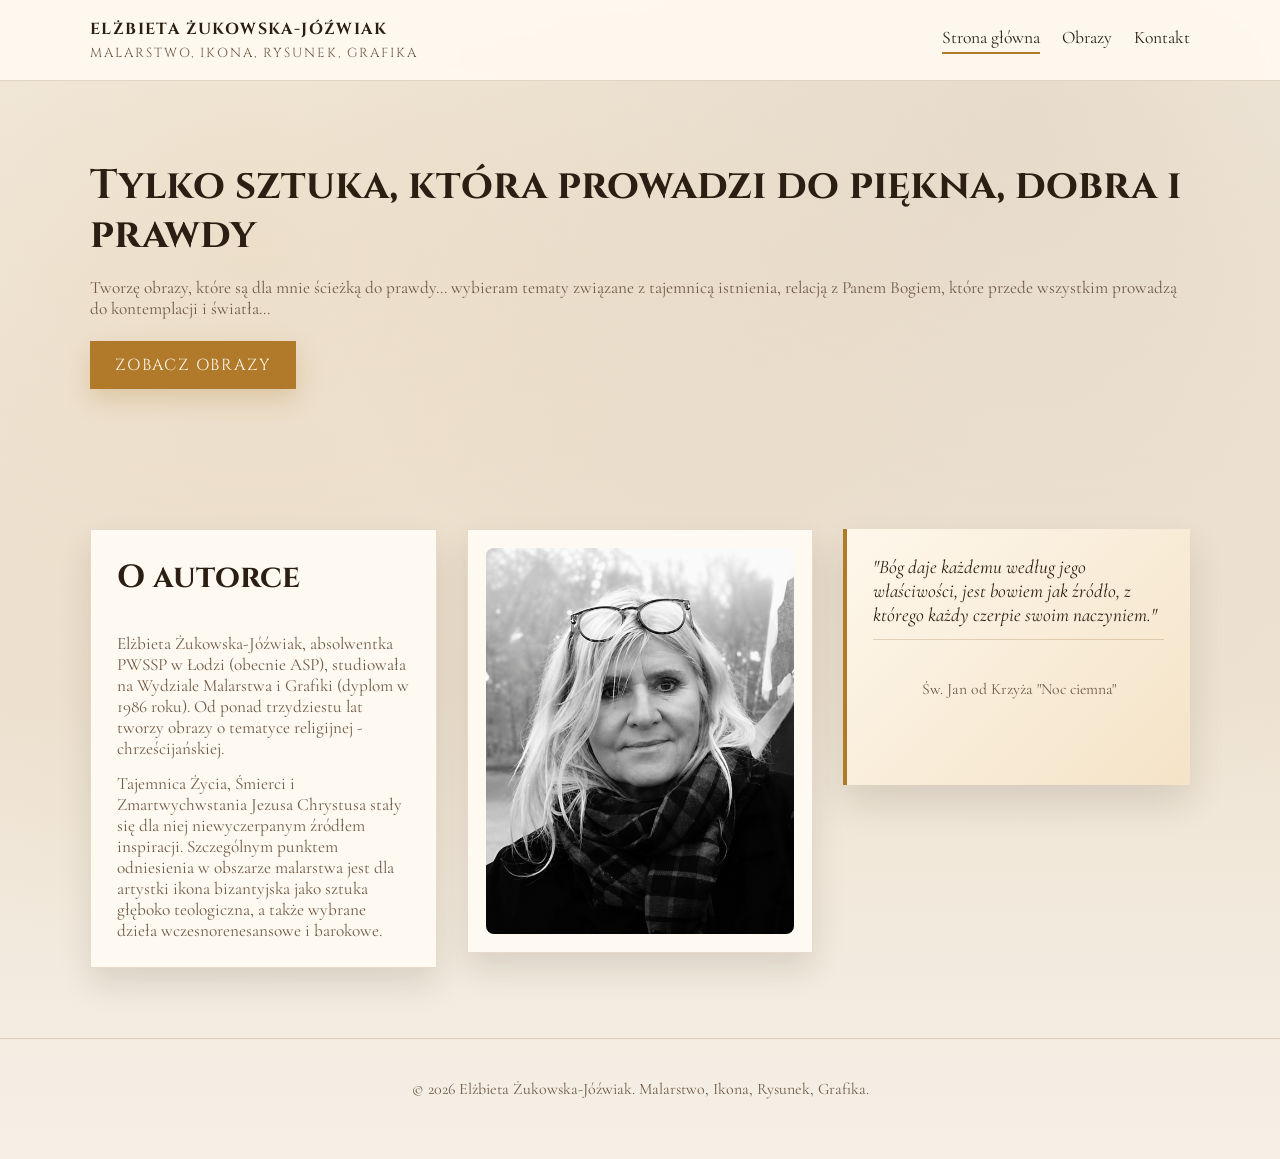
<file: index.html>
<!doctype html>
<html lang="pl">
  <head>
    <meta charset="UTF-8" />
    <meta name="viewport" content="width=device-width, initial-scale=1.0" />
    <title>Elżbieta Żukowska-Jóźwiak</title>
    <link rel="preconnect" href="https://fonts.googleapis.com" />
    <link rel="preconnect" href="https://fonts.gstatic.com" crossorigin />
    <link
      href="https://fonts.googleapis.com/css2?family=Cinzel:wght@400;600&family=Cormorant+Garamond:wght@400;500;600&display=swap"
      rel="stylesheet"
    />
    <link rel="stylesheet" href="styles.css" />
  </head>
  <body data-active="home">
    <header class="topbar">
      <div class="container nav">
        <div class="brand">
          <strong>Elżbieta Żukowska-Jóźwiak</strong>
          <span>Malarstwo, Ikona, Rysunek, Grafika</span>
        </div>
        <nav class="nav-links">
          <a href="index.html" data-nav="home">Strona główna</a>
          <a href="obrazy.html" data-nav="gallery">Obrazy</a>
          <a href="kontakt.html" data-nav="contact">Kontakt</a>
        </nav>
      </div>
    </header>

    <main>
      <section class="hero container">
        <div class="fade-in">
          <h1>Tylko sztuka, która prowadzi do piękna, dobra i prawdy</h1>
          <p>
            Tworzę obrazy, które są dla mnie ścieżką do prawdy... wybieram
            tematy związane z tajemnicą istnienia, relacją z Panem Bogiem, które
            przede wszystkim prowadzą do kontemplacji i światła...
          </p>
          <a class="hero-cta" href="obrazy.html">Zobacz obrazy</a>
        </div>
      </section>

      <section class="section">
        <div class="container bio-grid">
          <div class="bio-panel fade-in">
            <h2 class="section-title">O autorce</h2>
            <p>
              Elżbieta Żukowska-Jóźwiak, absolwentka PWSSP w Łodzi (obecnie
              ASP), studiowała na Wydziale Malarstwa i Grafiki (dyplom w 1986
              roku). Od ponad trzydziestu lat tworzy obrazy o tematyce
              religijnej - chrześcijańskiej.
            </p>
            <p>
              Tajemnica Życia, Śmierci i Zmartwychwstania Jezusa Chrystusa stały
              się dla niej niewyczerpanym źródłem inspiracji. Szczególnym
              punktem odniesienia w obszarze malarstwa jest dla artystki ikona
              bizantyjska jako sztuka głęboko teologiczna, a także wybrane
              dzieła wczesnorenesansowe i barokowe.
            </p>
          </div>
          <figure class="portrait-panel fade-in fade-delay-1">
            <img
              src="images/portret-elzbieta-zukowska-jozwiak.png"
              alt="Portret Elżbiety Żukowskiej-Jóźwiak"
            />
          </figure>
          <blockquote class="quote-panel fade-in fade-delay-2">
            <p>
              "Bóg daje każdemu według jego właściwości, jest bowiem jak źródło,
              z którego każdy czerpie swoim naczyniem."
            </p>
            <footer>Św. Jan od Krzyża "Noc ciemna"</footer>
          </blockquote>
        </div>
      </section>
    </main>

    <footer>
      <div class="container">
        <p>
          © <span data-current-year></span> Elżbieta Żukowska-Jóźwiak.
          Malarstwo, Ikona, Rysunek, Grafika.
        </p>
      </div>
    </footer>

    <script src="script.js"></script>
  </body>
</html>
</file>
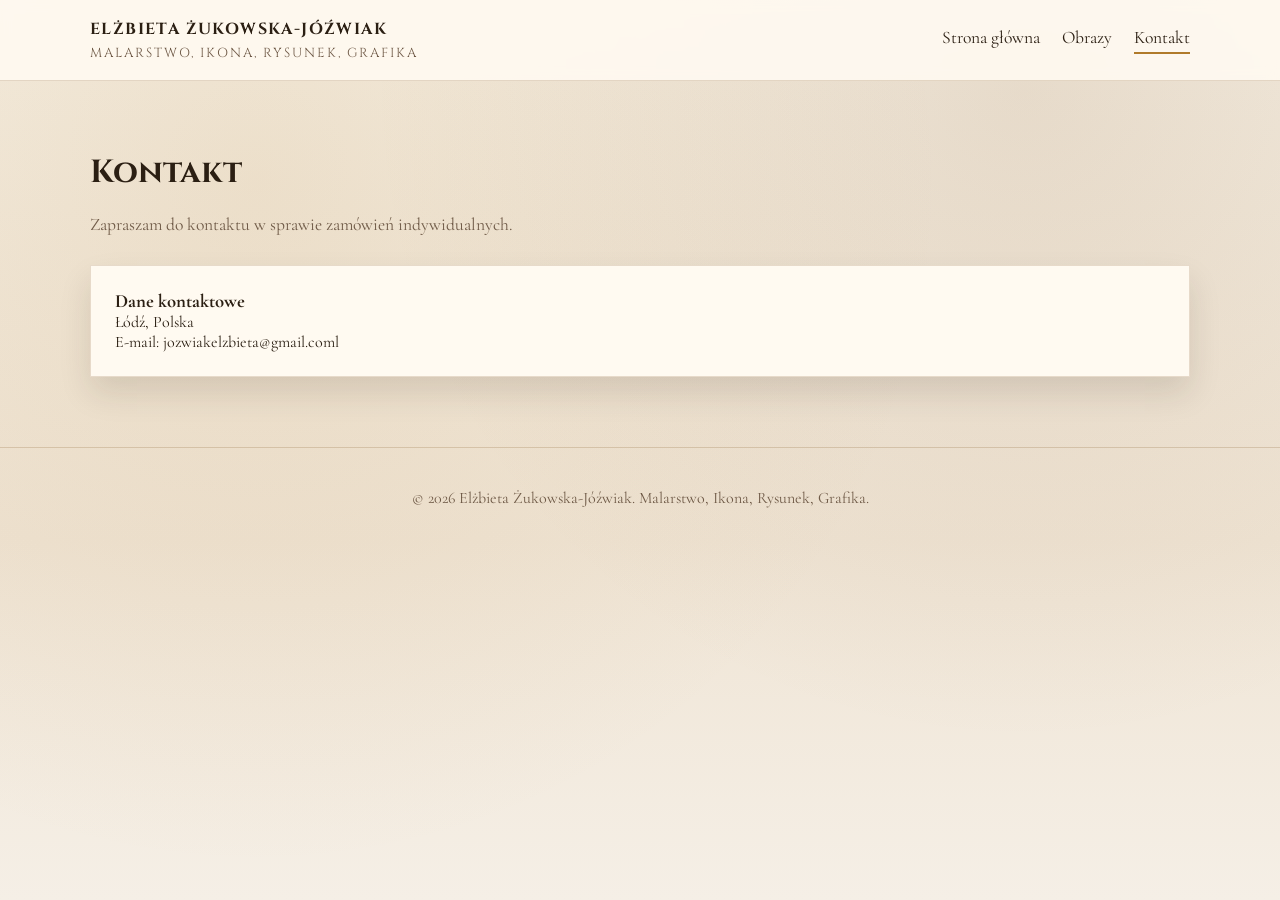
<file: kontakt.html>
<!doctype html>
<html lang="pl">
  <head>
    <meta charset="UTF-8" />
    <meta name="viewport" content="width=device-width, initial-scale=1.0" />
    <title>Kontakt | Elżbieta Żukowska-Jóźwiak</title>
    <link rel="preconnect" href="https://fonts.googleapis.com" />
    <link rel="preconnect" href="https://fonts.gstatic.com" crossorigin />
    <link
      href="https://fonts.googleapis.com/css2?family=Cinzel:wght@400;600&family=Cormorant+Garamond:wght@400;500;600&display=swap"
      rel="stylesheet"
    />
    <link rel="stylesheet" href="styles.css" />
  </head>
  <body data-active="contact">
    <header class="topbar">
      <div class="container nav">
        <div class="brand">
          <strong>Elżbieta Żukowska-Jóźwiak</strong>
          <span>Malarstwo, Ikona, Rysunek, Grafika</span>
        </div>
        <nav class="nav-links">
          <a href="index.html" data-nav="home">Strona główna</a>
          <a href="obrazy.html" data-nav="gallery">Obrazy</a>
          <a href="kontakt.html" data-nav="contact">Kontakt</a>
        </nav>
      </div>
    </header>

    <main>
      <section class="section">
        <div class="container">
          <h1 class="section-title fade-in">Kontakt</h1>
          <p class="section-subtitle fade-in fade-delay-1">
            Zapraszam do kontaktu w sprawie zamówień indywidualnych.
          </p>

          <div class="contact-grid">
            <div class="contact-card fade-in fade-delay-1">
              <h3>Dane kontaktowe</h3>
              <p>Łódź, Polska</p>
              <p>E-mail: jozwiakelzbieta@gmail.coml</p>
            </div>
          </div>
        </div>
      </section>
    </main>

    <footer>
      <div class="container">
        <p>
          © <span data-current-year></span> Elżbieta Żukowska-Jóźwiak.
          Malarstwo, Ikona, Rysunek, Grafika.
        </p>
      </div>
    </footer>

    <script src="script.js"></script>
  </body>
</html>
</file>
<file: styles.css>
:root {
  --bg: #f6f1e7;
  --ink: #2b1f13;
  --accent: #b07a2a;
  --accent-dark: #7b4a18;
  --muted: #6f5a47;
  --panel: #fffaf1;
  --shadow: rgba(43, 31, 19, 0.12);
}

* {
  box-sizing: border-box;
  margin: 0;
  padding: 0;
}

body {
  font-family: "Cormorant Garamond", "Times New Roman", serif;
  color: var(--ink);
  background:
    radial-gradient(
      circle at 20% 20%,
      rgba(176, 122, 42, 0.12),
      transparent 55%
    ),
    radial-gradient(
      circle at 80% 10%,
      rgba(123, 74, 24, 0.12),
      transparent 50%
    ),
    linear-gradient(180deg, #f7f1e6 0%, #efe4d4 60%, #f5efe6 100%);
  min-height: 100vh;
}

img {
  max-width: 100%;
  display: block;
}

a {
  color: inherit;
  text-decoration: none;
}

.container {
  width: min(1100px, 92vw);
  margin: 0 auto;
}

.topbar {
  border-bottom: 1px solid rgba(123, 74, 24, 0.2);
  background: rgba(255, 250, 241, 0.9);
  backdrop-filter: blur(6px);
  position: sticky;
  top: 0;
  z-index: 10;
}

.nav {
  display: flex;
  align-items: center;
  justify-content: space-between;
  padding: 18px 0;
  gap: 16px;
  flex-wrap: wrap;
}

.brand {
  display: flex;
  flex-direction: column;
  gap: 4px;
  letter-spacing: 1.4px;
  text-transform: uppercase;
  font-family: "Cinzel", "Times New Roman", serif;
}

.brand span {
  font-size: 0.82rem;
  letter-spacing: 2px;
  color: var(--muted);
}

.nav-links {
  display: flex;
  gap: 22px;
  font-size: 1.1rem;
}

.nav-links a {
  position: relative;
  padding-bottom: 6px;
}

.nav-links a::after {
  content: "";
  position: absolute;
  left: 0;
  bottom: 0;
  width: 0;
  height: 2px;
  background: var(--accent);
  transition: width 0.25s ease;
}

.nav-links a:hover::after,
.nav-links a.active::after {
  width: 100%;
}

.hero {
  padding: 80px 0 70px;
  display: grid;
  grid-template-columns: repeat(auto-fit, minmax(260px, 1fr));
  gap: 32px;
  align-items: center;
}

.hero h1 {
  font-family: "Cinzel", "Times New Roman", serif;
  font-size: clamp(1.9rem, 3.2vw, 2.8rem);
  line-height: 1.2;
  margin-bottom: 18px;
}

.hero p {
  font-size: 1.08rem;
  color: var(--muted);
  margin-bottom: 22px;
}

.hero-cta {
  display: inline-flex;
  align-items: center;
  gap: 10px;
  padding: 12px 24px;
  border: 1px solid var(--accent);
  background: var(--accent);
  color: #fffaf1;
  font-family: "Cinzel", "Times New Roman", serif;
  text-transform: uppercase;
  letter-spacing: 1.8px;
  transition:
    transform 0.2s ease,
    box-shadow 0.2s ease;
  box-shadow: 0 10px 24px rgba(176, 122, 42, 0.25);
}

.hero-cta:hover {
  transform: translateY(-2px);
}

.hero-panel {
  background: var(--panel);
  padding: 28px;
  border: 1px solid rgba(176, 122, 42, 0.25);
  box-shadow: 0 20px 40px var(--shadow);
}

.hero-panel h3 {
  font-family: "Cinzel", "Times New Roman", serif;
  margin-bottom: 12px;
}

.section {
  padding: 70px 0;
}

.section-title {
  font-family: "Cinzel", "Times New Roman", serif;
  font-size: 2rem;
  margin-bottom: 20px;
}

.section-subtitle {
  color: var(--muted);
  font-size: 1.1rem;
  max-width: 640px;
}

.gallery-section {
  margin-top: 40px;
  display: grid;
  gap: 18px;
}

.gallery-title {
  font-family: "Cinzel", "Times New Roman", serif;
  font-size: 1.5rem;
}

.gallery-subtitle {
  font-family: "Cinzel", "Times New Roman", serif;
  font-size: 1.15rem;
  color: var(--muted);
}

.bio-grid {
  display: grid;
  grid-template-columns: repeat(auto-fit, minmax(260px, 1fr));
  gap: 30px;
  align-items: start;
}

.bio-panel {
  background: var(--panel);
  padding: 26px;
  border: 1px solid rgba(123, 74, 24, 0.18);
  box-shadow: 0 16px 30px var(--shadow);
  display: grid;
  gap: 14px;
}

.bio-panel p {
  font-size: 1.08rem;
  color: var(--muted);
}

.portrait-panel {
  background: var(--panel);
  padding: 18px;
  border: 1px solid rgba(123, 74, 24, 0.18);
  box-shadow: 0 16px 30px var(--shadow);
  display: grid;
  gap: 12px;
  text-align: center;
}

.portrait-panel img {
  border-radius: 8px;
  aspect-ratio: 4 / 5;
  object-fit: cover;
}

.portrait-panel figcaption {
  color: var(--muted);
  font-size: 0.98rem;
}

.quote-panel {
  background: linear-gradient(135deg, #fef7eb 0%, #f4e3c7 100%);
  padding: 26px;
  border-left: 4px solid var(--accent);
  box-shadow: 0 18px 34px var(--shadow);
  font-style: italic;
  display: grid;
  gap: 12px;
}

.quote-panel p {
  font-size: 1.2rem;
  color: var(--ink);
}

.quote-panel footer {
  font-style: normal;
  color: var(--muted);
  font-size: 0.98rem;
}

.card-grid {
  display: grid;
  grid-template-columns: repeat(auto-fit, minmax(240px, 1fr));
  gap: 22px;
  margin-top: 36px;
}

.card {
  background: var(--panel);
  padding: 22px;
  border: 1px solid rgba(123, 74, 24, 0.18);
  box-shadow: 0 16px 30px var(--shadow);
  transition: transform 0.25s ease;
}

.card:hover {
  transform: translateY(-4px);
}

.card h4 {
  font-family: "Cinzel", "Times New Roman", serif;
  margin-bottom: 12px;
}

.signature {
  font-style: italic;
  color: var(--muted);
}

.gallery-grid {
  display: grid;
  grid-template-columns: repeat(auto-fit, minmax(220px, 1fr));
  gap: 22px;
  margin-top: 40px;
}

.gallery-item {
  background: var(--panel);
  border: 1px solid rgba(123, 74, 24, 0.18);
  box-shadow: 0 16px 30px var(--shadow);
  overflow: hidden;
  display: flex;
  flex-direction: column;
}

.gallery-item img {
  aspect-ratio: 4 / 5;
  object-fit: cover;
  cursor: zoom-in;
}

.gallery-item .caption {
  padding: 14px 16px 20px;
  font-size: 1rem;
  color: var(--muted);
}

.lightbox {
  position: fixed;
  inset: 0;
  background: rgba(20, 14, 8, 0.82);
  display: flex;
  align-items: center;
  justify-content: center;
  padding: 30px;
  opacity: 0;
  pointer-events: none;
  transition: opacity 0.2s ease;
  z-index: 20;
}

.lightbox.is-open {
  opacity: 1;
  pointer-events: auto;
}

.lightbox-content {
  position: relative;
  max-width: min(1100px, 92vw);
  width: 100%;
  max-height: 90vh;
  display: grid;
  gap: 12px;
  place-items: center;
  padding: 0 64px;
  box-sizing: border-box;
}

.lightbox img {
  max-width: 100%;
  max-height: 78vh;
  width: auto;
  height: auto;
  box-shadow: 0 30px 60px rgba(0, 0, 0, 0.4);
  border-radius: 6px;
}

.lightbox-caption {
  color: #f6efe5;
  font-size: 1.05rem;
  text-align: center;
}

.lightbox-close {
  position: absolute;
  top: -16px;
  right: -16px;
  width: 38px;
  height: 38px;
  border-radius: 999px;
  border: none;
  background: rgba(255, 250, 241, 0.95);
  color: var(--ink);
  font-size: 1.3rem;
  line-height: 1;
  padding: 0;
  display: inline-flex;
  align-items: center;
  justify-content: center;
  cursor: pointer;
  box-shadow: 0 10px 20px rgba(0, 0, 0, 0.25);
}

.lightbox-nav {
  position: absolute;
  top: 50%;
  width: 44px;
  height: 44px;
  border-radius: 999px;
  border: none;
  background: rgba(255, 250, 241, 0.95);
  color: var(--ink);
  font-size: 1.2rem;
  line-height: 1;
  padding: 0;
  display: inline-flex;
  align-items: center;
  justify-content: center;
  cursor: pointer;
  transform: translateY(-50%);
  box-shadow: 0 10px 20px rgba(0, 0, 0, 0.25);
}

.lightbox-prev {
  left: 8px;
}

.lightbox-next {
  right: 8px;
}

.lightbox-nav:focus-visible,
.lightbox-close:focus-visible {
  outline: 2px solid #fffaf1;
  outline-offset: 2px;
}

.no-scroll {
  overflow: hidden;
}

.contact-grid {
  display: grid;
  grid-template-columns: repeat(auto-fit, minmax(260px, 1fr));
  gap: 30px;
  margin-top: 30px;
}

.contact-card {
  background: var(--panel);
  padding: 24px;
  border: 1px solid rgba(123, 74, 24, 0.18);
  box-shadow: 0 16px 30px var(--shadow);
}

form {
  display: grid;
  gap: 14px;
}

label {
  font-size: 1rem;
}

input,
textarea {
  width: 100%;
  padding: 12px 14px;
  border: 1px solid rgba(123, 74, 24, 0.3);
  background: #fff;
  font-family: inherit;
  font-size: 1rem;
}

button {
  border: none;
  background: var(--accent-dark);
  color: #fffaf1;
  padding: 12px 18px;
  font-family: "Cinzel", "Times New Roman", serif;
  text-transform: uppercase;
  letter-spacing: 1.6px;
  cursor: pointer;
}

footer {
  padding: 40px 0 60px;
  border-top: 1px solid rgba(123, 74, 24, 0.2);
  text-align: center;
  color: var(--muted);
}

.fade-in {
  opacity: 0;
  transform: translateY(10px);
  animation: fadeIn 0.8s ease forwards;
}

.fade-delay-1 {
  animation-delay: 0.1s;
}
.fade-delay-2 {
  animation-delay: 0.25s;
}
.fade-delay-3 {
  animation-delay: 0.4s;
}

@keyframes fadeIn {
  to {
    opacity: 1;
    transform: translateY(0);
  }
}

@media (max-width: 700px) {
  .nav-links {
    width: 100%;
    justify-content: center;
    flex-wrap: wrap;
  }

  .hero {
    padding-top: 50px;
  }
}
</file>
